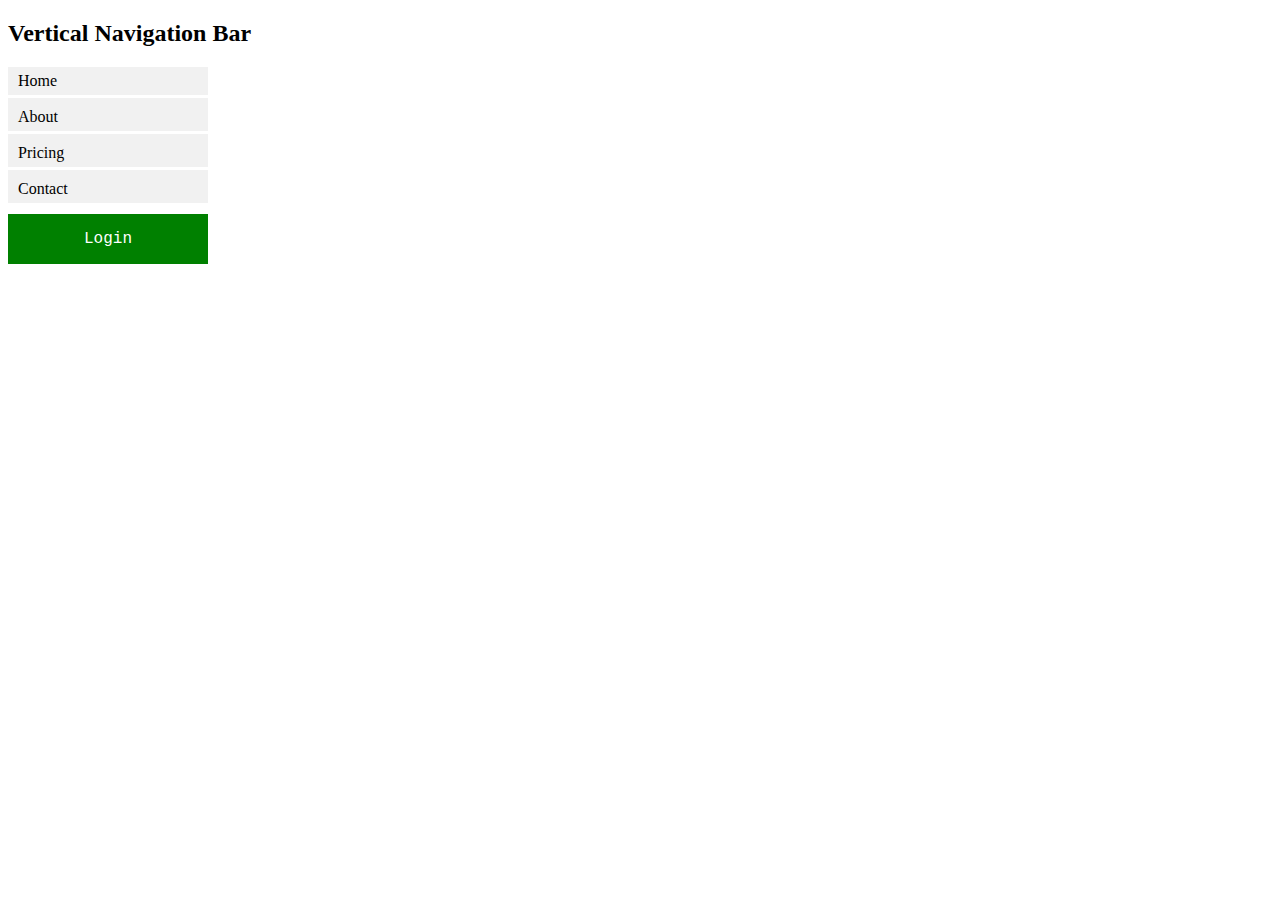
<file: Ass2.html>
<!DOCTYPE html>
<html lang="en">
<head>
    <link rel="stylesheet" href="style2.css">
</head>
        <body>
        <h2>Vertical Navigation Bar</h2>
          <div>
        <ul>
          <li><a href="#home">Home</a></li>
          <li><a href="#About">About</a></li>
          <li><a href="#Pricing">Pricing</a></li>
          <li><a href="#Contact">Contact</a></li>
        </ul>
        <p><button>Login</button></p>
      </div>  
      </body>
</html>
</file>
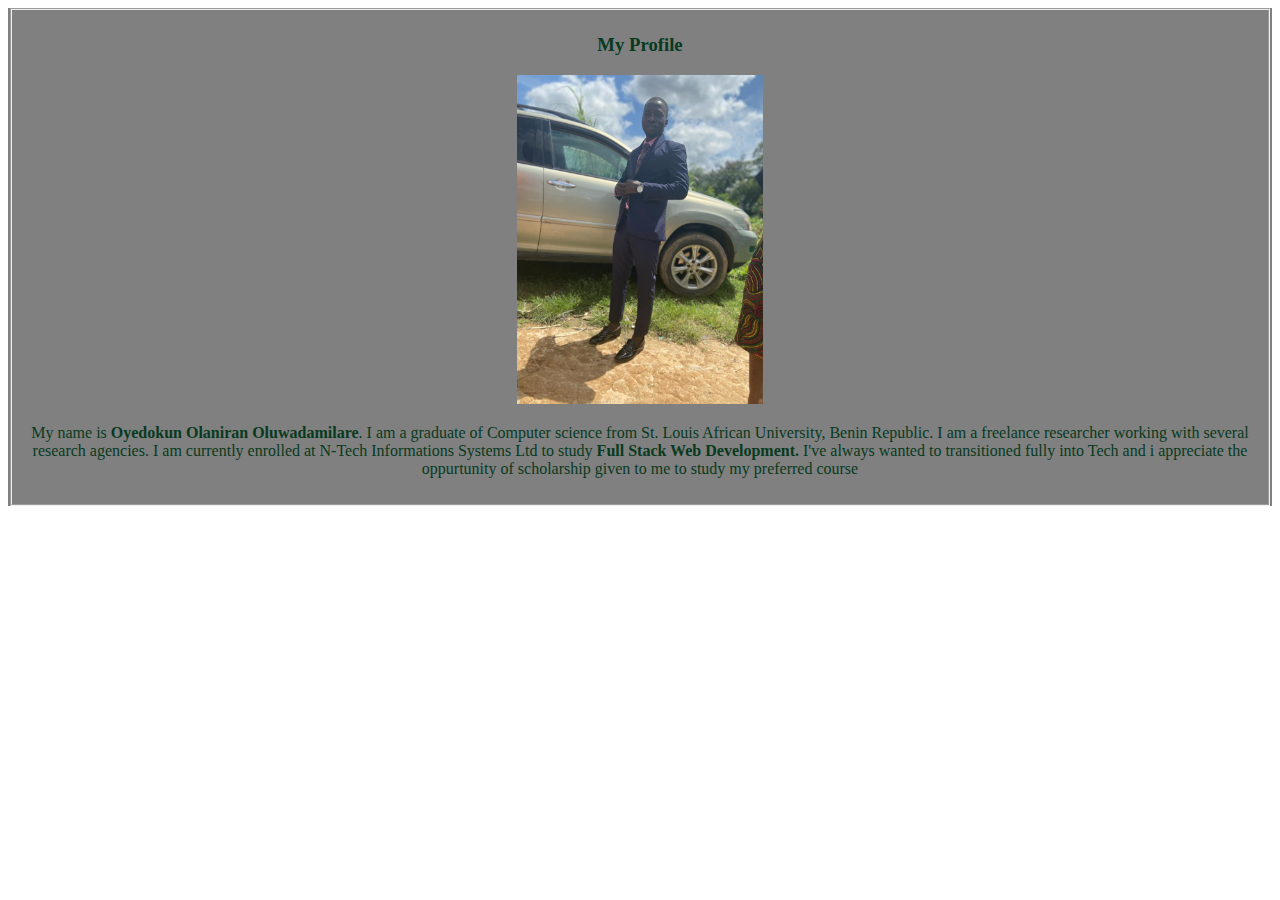
<file: Assignment.html>
<!DOCTYPE html>
<html lang="en">
<head>
    <meta charset="UTF-8">
    <meta http-equiv="X-UA-Compatible" content="IE=edge">
    <meta name="viewport" content="width=device-width, initial-scale=1.0">
    <title>Document</title>
</head>
<body>
    <form action="-/submit" method="post" style="background-color: grey; color: rgb(8, 58, 33);">
        <fieldset>
        <center><h3><legend>My Profile</legend></h3></center>
        <center><img src="IMG-20211024-WA0029.jpg" width="20%" height="40%" alt="my picture" border="solid">
    <p>My name is <strong>Oyedokun Olaniran Oluwadamilare</strong>. I am a graduate of Computer science from St. Louis African University, 
        Benin Republic. I am a freelance researcher working with several research agencies. I am currently enrolled at N-Tech Informations Systems Ltd to study <b>Full Stack Web Development.</b> I've always wanted to transitioned fully into Tech and i appreciate the 
        oppurtunity of scholarship given to me to study my preferred course</p></center>
    

    </fieldset>
    </form>

</body>
</html>
</file>
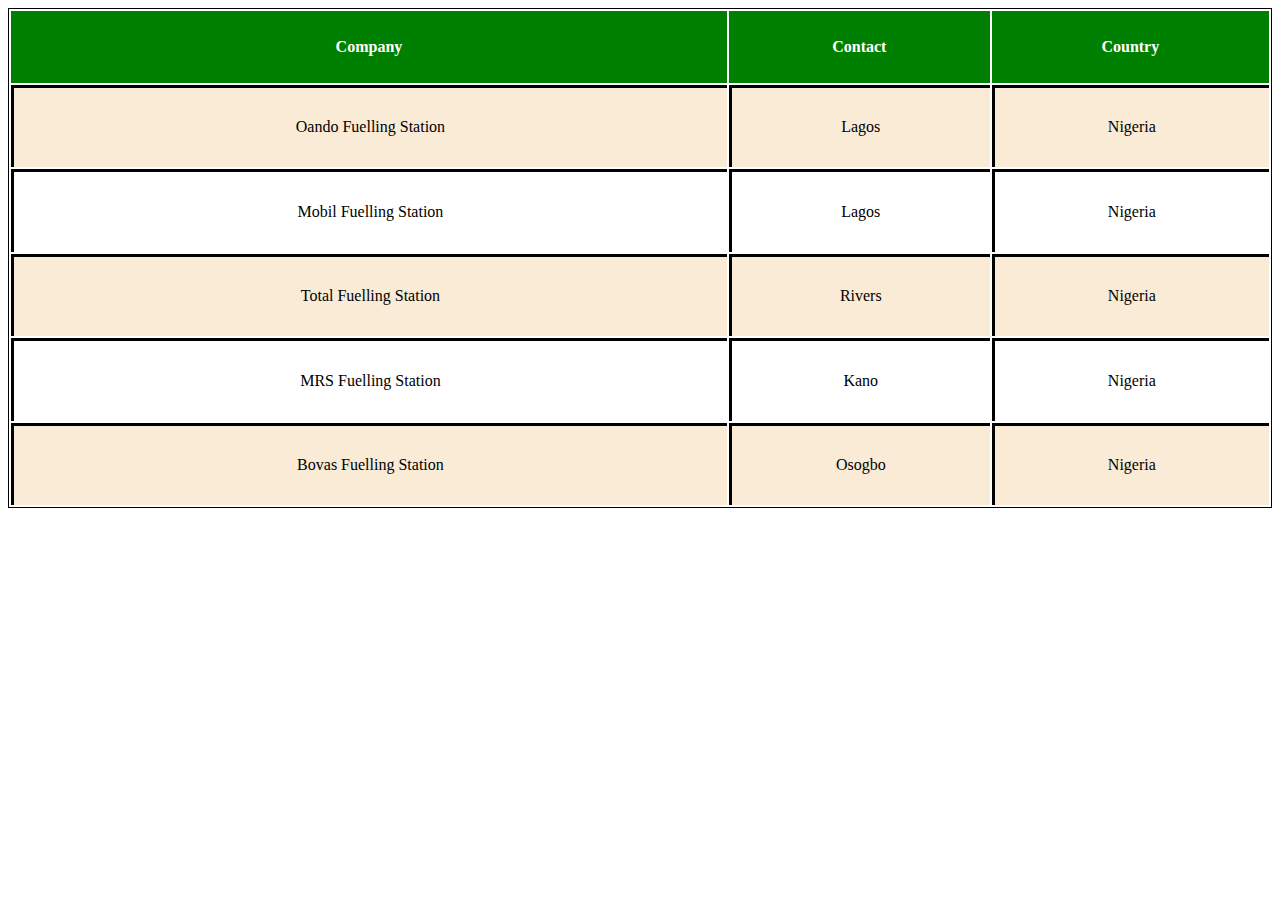
<file: table.html>
<!DOCTYPE html>
<html lang="en">
<head>
    <meta charset="UTF-8">
    <meta http-equiv="X-UA-Compatible" content="IE=edge">
    <meta name="viewport" content="width=device-width, initial-scale=1.0">
    <title>Document</title>
</head>
<body>
    <link rel="stylesheet" href="tablecss.css">
    <table>
        <th>Company</th>
        <th>Contact</th>
        <th>Country</th>

        <tr>
            <td>Oando Fuelling Station</td>
            <td>Lagos</td>
            <td>Nigeria</td>
        </tr>
        <tr>
            <td>Mobil Fuelling Station</td>
            <td>Lagos</td>
            <td>Nigeria</td>
        </tr>
        <tr>
            <td>Total Fuelling Station</td>
            <td>Rivers</td>
            <td>Nigeria</td>
        </tr>
        <tr>
            <td>MRS Fuelling Station</td>
            <td>Kano</td>
            <td>Nigeria</td>
        </tr>
        <tr>
            <td>Bovas Fuelling Station</td>
            <td>Osogbo</td>
            <td>Nigeria</td>
        </tr>
         
    </table>

</body></html>
</file>
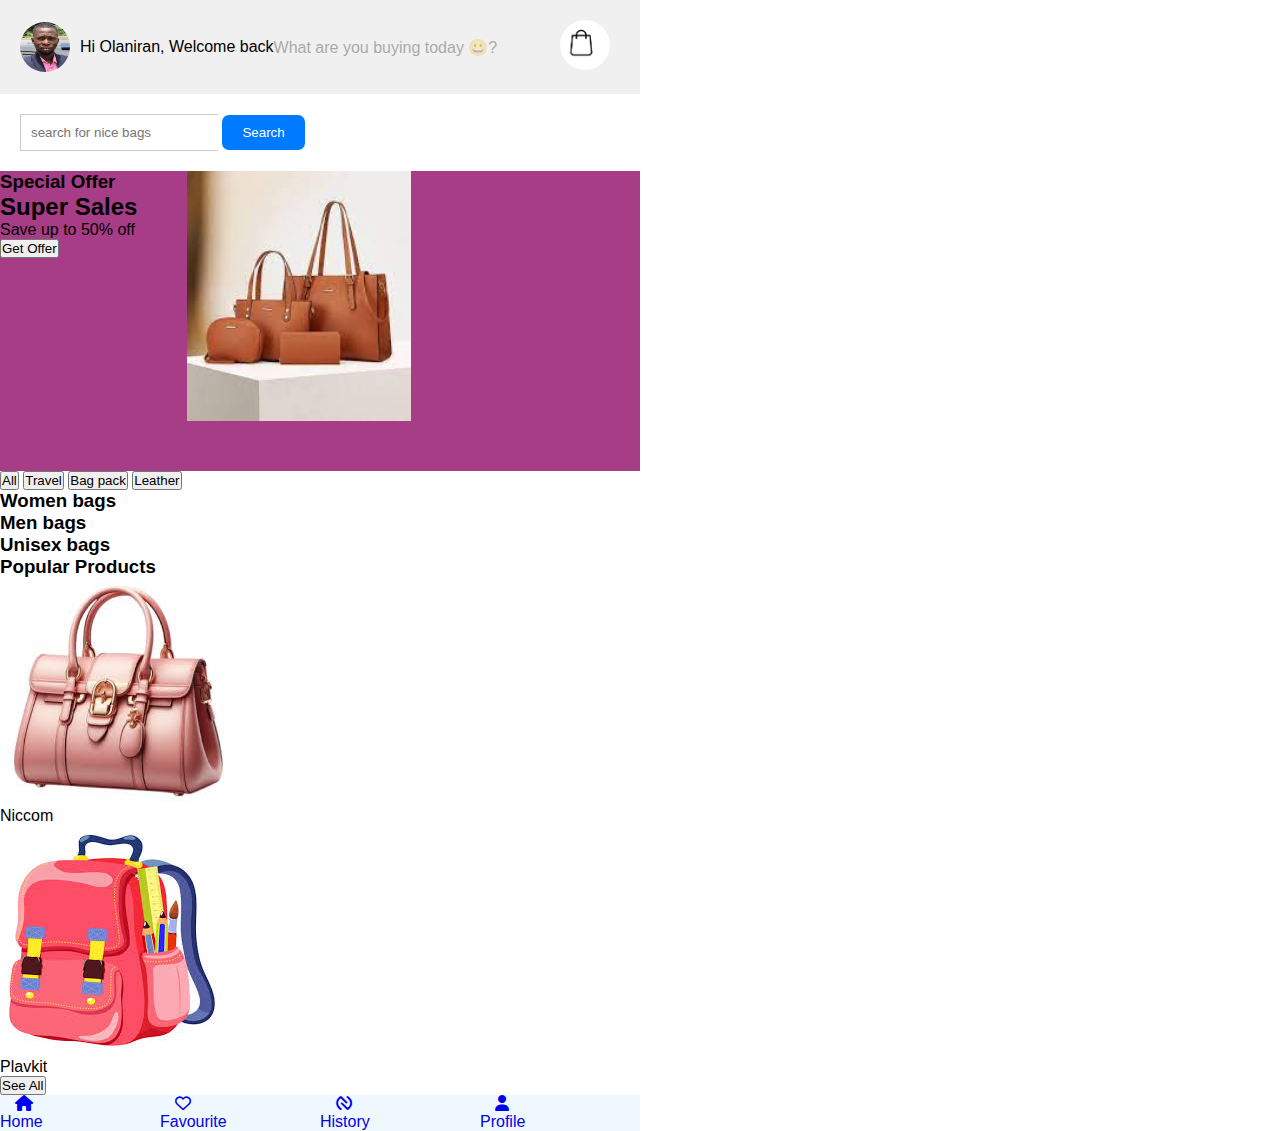
<file: uiux.html>
<!DOCTYPE html>
<html lang="en">
<head>
    <meta charset="UTF-8">
    <meta http-equiv="X-UA-Compatible" content="IE=edge">
    <meta name="viewport" content="width=device-width, initial-scale=1.0">
    <title>Shopping App</title>
    <link rel="stylesheet" href="uiuxstyle.css">
    <link rel="stylesheet" href="https://cdnjs.cloudflare.com/ajax/libs/font-awesome/6.7.0/css/all.min.css">
</head>
<body>
    <header>
        <div class="profile-container">
            <img src="IMG_6043.jpeg" alt="Profile Picture">
            <p>Hi Olaniran, Welcome back</p>
            <hp class="smiley"> What are you buying today &#128512;?</p>
        </div>
        <div class="cart-icon">
            <img src="shopping bag.png" alt="Cart Icon" height="50px" width="50px">
        </div>
    </header>

    <main>
        <div class="search-bar">
            <input type="text" placeholder="search for nice bags" width="90%">
            <button>Search</button>
        </div>

        <div class="super-sales">
            <div class="special-offer"><h3>Special Offer</h3>
            <h2>Super Sales</h2>
            <p>Save up to 50% off</p>
            <button>Get Offer</button> </div>

            <div class="offer-images">
                <img src="Untitled4.png" alt="Offer Image">
            </div>
        </div>

        <div class="category-tabs">
            <button class="active">All</button>
            <button>Travel</button>
            <button>Bag pack</button>
            <button>Leather</button>
        </div>

        <div class="product-categories">
            <div class="category">
                <h3>Women bags</h3>
                </div>
            <div class="category">
                <h3>Men bags</h3>
                </div>
            <div class="category">
                <h3>Unisex bags</h3>
                </div>
        </div>

        <div class="popular-products">
            <h3>Popular Products</h3>
            <div class="product">
                <img src="product1.png" alt="Product 1">
                <p>Niccom</p>
            </div>
            <div class="product">
                <img src="product2.png" alt="Product 2">
                <p>Plavkit</p>
            </div>
            <button>See All</button>
        </div>
    </main>

    <footer>
        <nav>
            <a href="#"><i class="fa-solid fa-house" id="first-class"></i><br>Home</a>
            <a href="#"><i class="fa-regular fa-heart" id="sc"></i><br>Favourite</a>
            <a href="#"><i class="fa-brands fa-nfc-symbol" id="tc"></i><br>History</a>
            <a href="#"><i class="fa-solid fa-user" id="fc"></i><br>Profile</a>
    </footer>
</body>
</html>
</file>
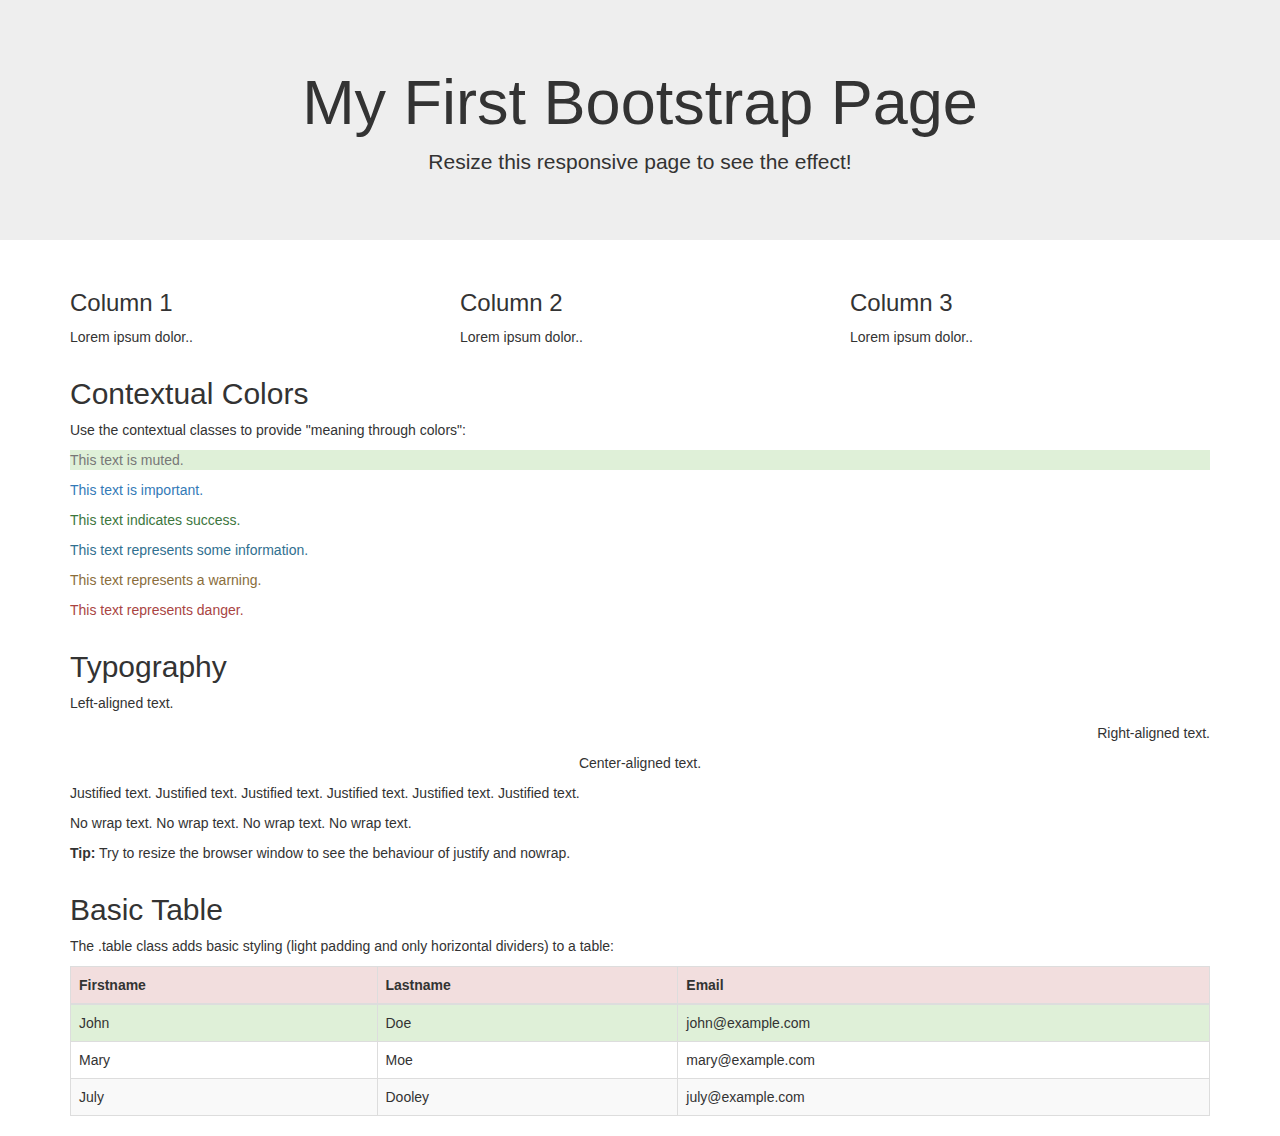
<file: Bts/new.html>
<!DOCTYPE html>
<html lang="en">
<head>
    <meta charset="UTF-8">
    <meta http-equiv="X-UA-Compatible" content="IE=edge">
    <meta name="viewport" content="width=device-width, initial-scale=1.0">
    <title>Document</title>
    <!-- Latest compiled and minified CSS -->
<link rel="stylesheet" href="https://cdn.jsdelivr.net/npm/bootstrap@3.4.1/dist/css/bootstrap.min.css" integrity="sha384-HSMxcRTRxnN+Bdg0JdbxYKrThecOKuH5zCYotlSAcp1+c8xmyTe9GYg1l9a69psu" crossorigin="anonymous">

<!-- Optional theme -->
<link rel="stylesheet" href="https://cdn.jsdelivr.net/npm/bootstrap@3.4.1/dist/css/bootstrap-theme.min.css" integrity="sha384-6pzBo3FDv/PJ8r2KRkGHifhEocL+1X2rVCTTkUfGk7/0pbek5mMa1upzvWbrUbOZ" crossorigin="anonymous">

<!-- Latest compiled and minified JavaScript -->
<script src="https://cdn.jsdelivr.net/npm/bootstrap@3.4.1/dist/js/bootstrap.min.js" integrity="sha384-aJ21OjlMXNL5UyIl/XNwTMqvzeRMZH2w8c5cRVpzpU8Y5bApTppSuUkhZXN0VxHd" crossorigin="anonymous"></script>
</head>
<body>
    <div class="jumbotron text-center">
        <h1>My First Bootstrap Page</h1>
        <p>Resize this responsive page to see the effect!</p>
      </div>
      
      <div class="container">
        <div class="row">
          <div class="col-sm-4">
            <h3>Column 1</h3>
            <p>Lorem ipsum dolor..</p>
          </div>
          <div class="col-sm-4">
            <h3>Column 2</h3>
            <p>Lorem ipsum dolor..</p>
          </div>
          <div class="col-sm-4">
            <h3>Column 3</h3>
            <p>Lorem ipsum dolor..</p>
          </div>
        </div>
      </div>

      <div class="container">
        <h2>Contextual Colors</h2>
        <p>Use the contextual classes to provide "meaning through colors":</p>
        <p class="text-muted bg-success">This text is muted.</p>
        <p class="text-primary">This text is important.</p>
        <p class="text-success">This text indicates success.</p>
        <p class="text-info">This text represents some information.</p>
        <p class="text-warning">This text represents a warning.</p>
        <p class="text-danger">This text represents danger.</p>
      </div>

      <div class="container">
        <h2>Typography</h2>
        <p class="text-left">Left-aligned text.</p>
        <p class="text-right">Right-aligned text.</p>      
        <p class="text-center">Center-aligned text.</p>
        <p class="text-justify">Justified text. Justified text. Justified text. Justified text. Justified text. Justified text.</p>      
        <p class="text-nowrap">No wrap text. No wrap text. No wrap text. No wrap text.</p>
        <p><strong>Tip:</strong> Try to resize the browser window to see the behaviour of justify and nowrap.</p>      
      </div>

      <div class="container">
        <div class="table-responsive">
        <h2>Basic Table</h2>
        <p>The .table class adds basic styling (light padding and only horizontal dividers) to a table:</p>            
        <table class="table table-striped table-bordered table-hover">
          <thead>
            <tr class="danger">
              <th>Firstname</th>
              <th>Lastname</th>
              <th>Email</th>
            </tr>
          </thead>
          <tbody>
            <tr class="success">
              <td>John</td>
              <td>Doe</td>
              <td>john@example.com</td>
            </tr>
            <tr class="muted">
              <td>Mary</td>
              <td>Moe</td>
              <td>mary@example.com</td>
            </tr>
            <tr>
              <td>July</td>
              <td>Dooley</td>
              <td>july@example.com</td>
            </tr>
          </tbody></div>
        </table>
      </div>
      
      
      
</body>
</html>
</file>
<file: style2.css>
ul {
    list-style-type: none;
    margin: 0;
    padding: 0;
    width: 200px;
    background-color: #f1f1f1;
  }
  
  li a 
  {
    display: block;
    color: #000;
    padding: 5px 10px;
    text-decoration: none;
    border-bottom-style: solid;
    border-bottom-color: white ;
    text-align: left;
    margin-bottom: 5px;

  }

button 
      {
        font-family: 'Courier New', Courier, monospace;
        font-size: 16px;
        color: white;
        cursor:pointer;
        background-color: green;
        width: 200px; height: 50px;
        text-align: center;
        margin-top: -8px;
        border: none;
      
}


li a:hover {
  background-color: #555;
  color: white;
            }


button:hover {
              background-color: #124d03;
              color: rgb(160, 48, 48);
                        }
</file>
<file: tablecss.css>
table
        {
width: 100%;
border: 1px solid black;
height: 500px;

}

th 
    {
    background-color: green; 
    color: white;

    }

td
    {
    border-style: solid;
    border-right: 1px;
    text-align: center;
    border-bottom: none;

}

td:hover {
        background-color: grey;
        color: white;
        cursor: pointer;

}

tr:nth-child(even){
    background-color: antiquewhite;
}
</file>
<file: uiuxstyle.css>
*{
    box-sizing: border-box;
    margin: 0;
    padding: 0;
  }


body {
    font-family: Arial, sans-serif;
    margin: 0;
    padding: 0;
    width: 50%;
}

header {
    background-color: #F0F0F0;
    padding: 20px;
    display: flex;
    flex-direction: row;
    justify-content: space-between;
    align-items: center;
}

header .profile-container {
    display: flex;
    align-items: center;
}

header .smiley {
    display: inline-block;
    opacity: 0.3;
}


header .profile-container img {
    width: 50px;
    height: 50px;
    border-radius: 50%;
    margin-right: 10px;
}

header .cart-icon img {
    width: 50px;
    height: 50px;
    border-radius: 50%;
    margin-right: 10px;
}

.search-bar {
    margin: 20px;
}


.search-bar input {
    flex: 1;
    padding: 10px;
    border: 1px solid #ccc;
    border-right: none;
}

.search-bar button {
    padding: 10px 20px;
    background-color: #007bff;
    color: #fff;
    border: none;
    border-radius: 7px;
}
.search-bar button:hover {
    background-color: grey;
        color: white;
        cursor: pointer;  
}

.super-sales {
    height: 300px;
}

.offer-images img{
height: 250px;
}

nav {
    display: flex;
  
   
}

nav a {
    text-decoration: none;
    width: 45%;
    align-items: center;
    justify-content: space-between;
    background-color: aliceblue;

}

nav i {
    margin-left: 15px;
}

.super-sales{
    background-color:rgb(167, 60, 135);
    display: flex;
    gap: 50px;
}

.offer-images {
    height: 50px;
    width: 70px;
    border-radius: 15px;
}
</file>
